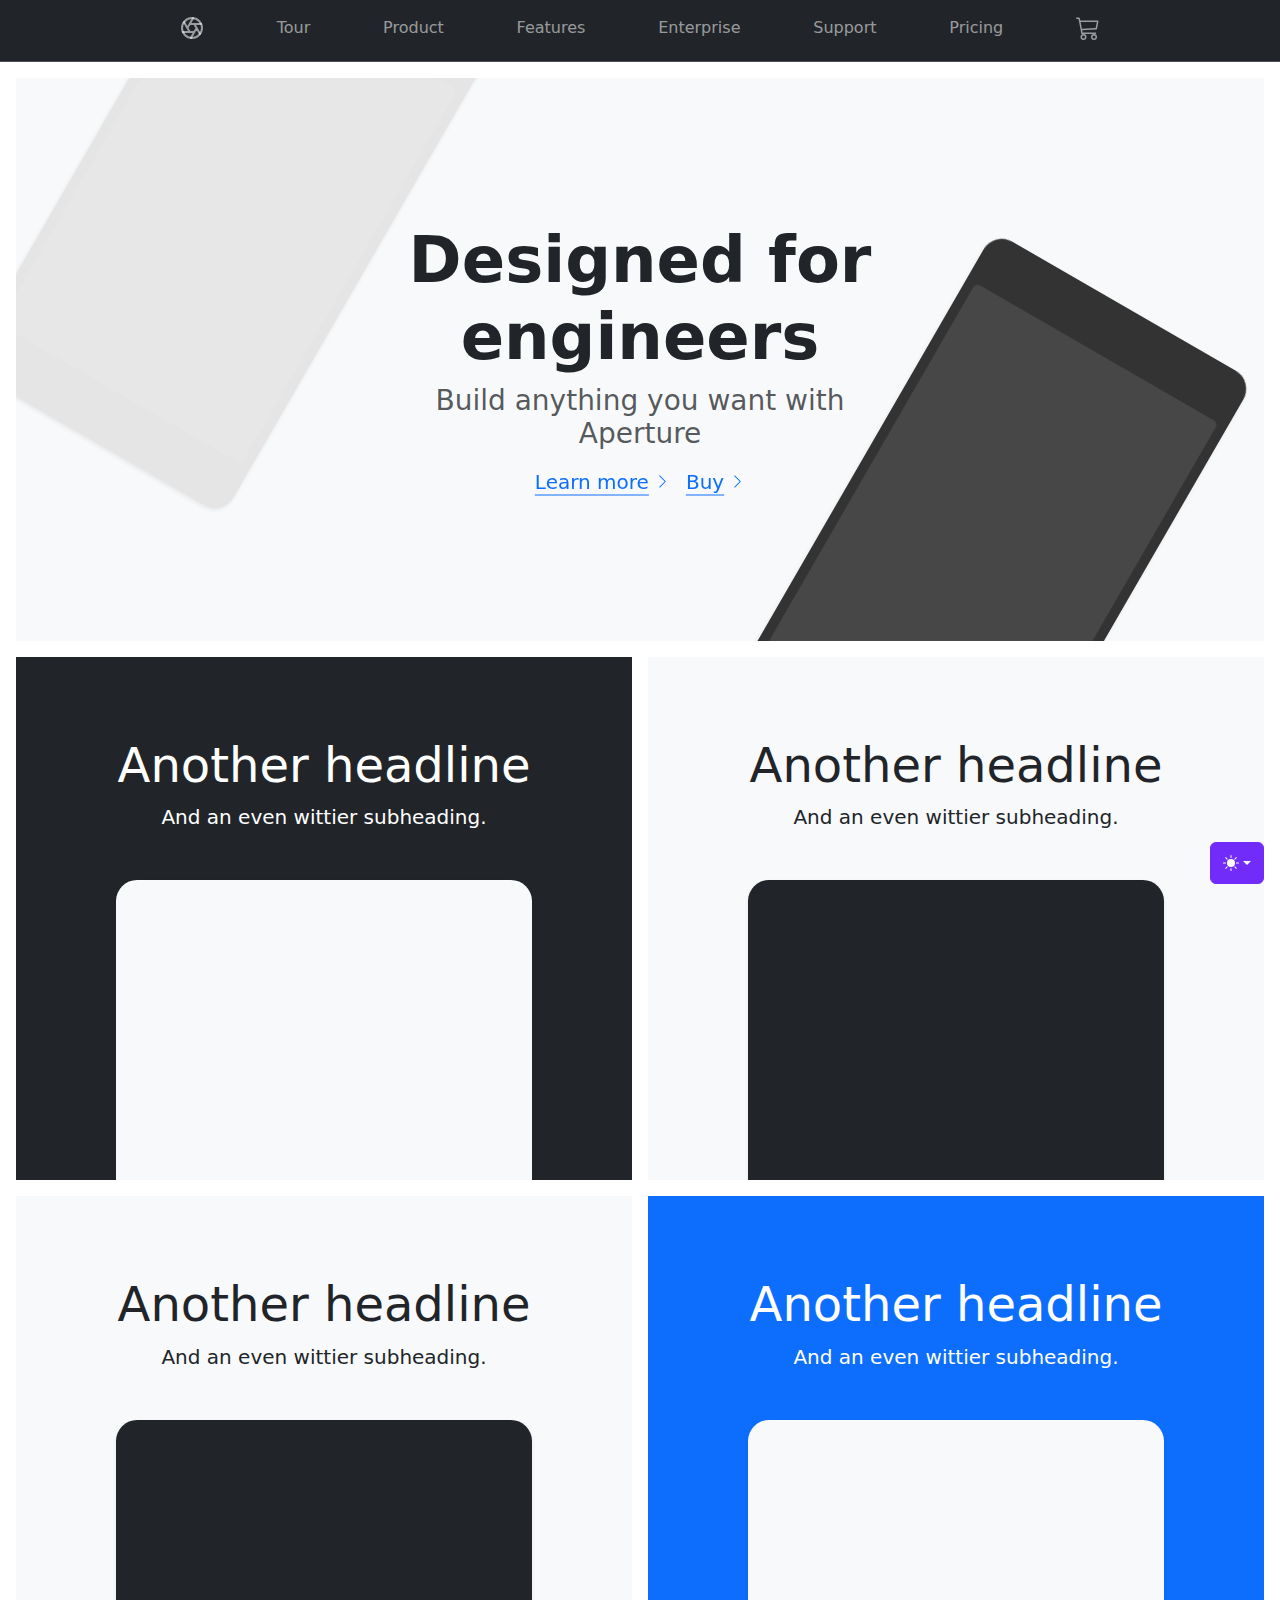
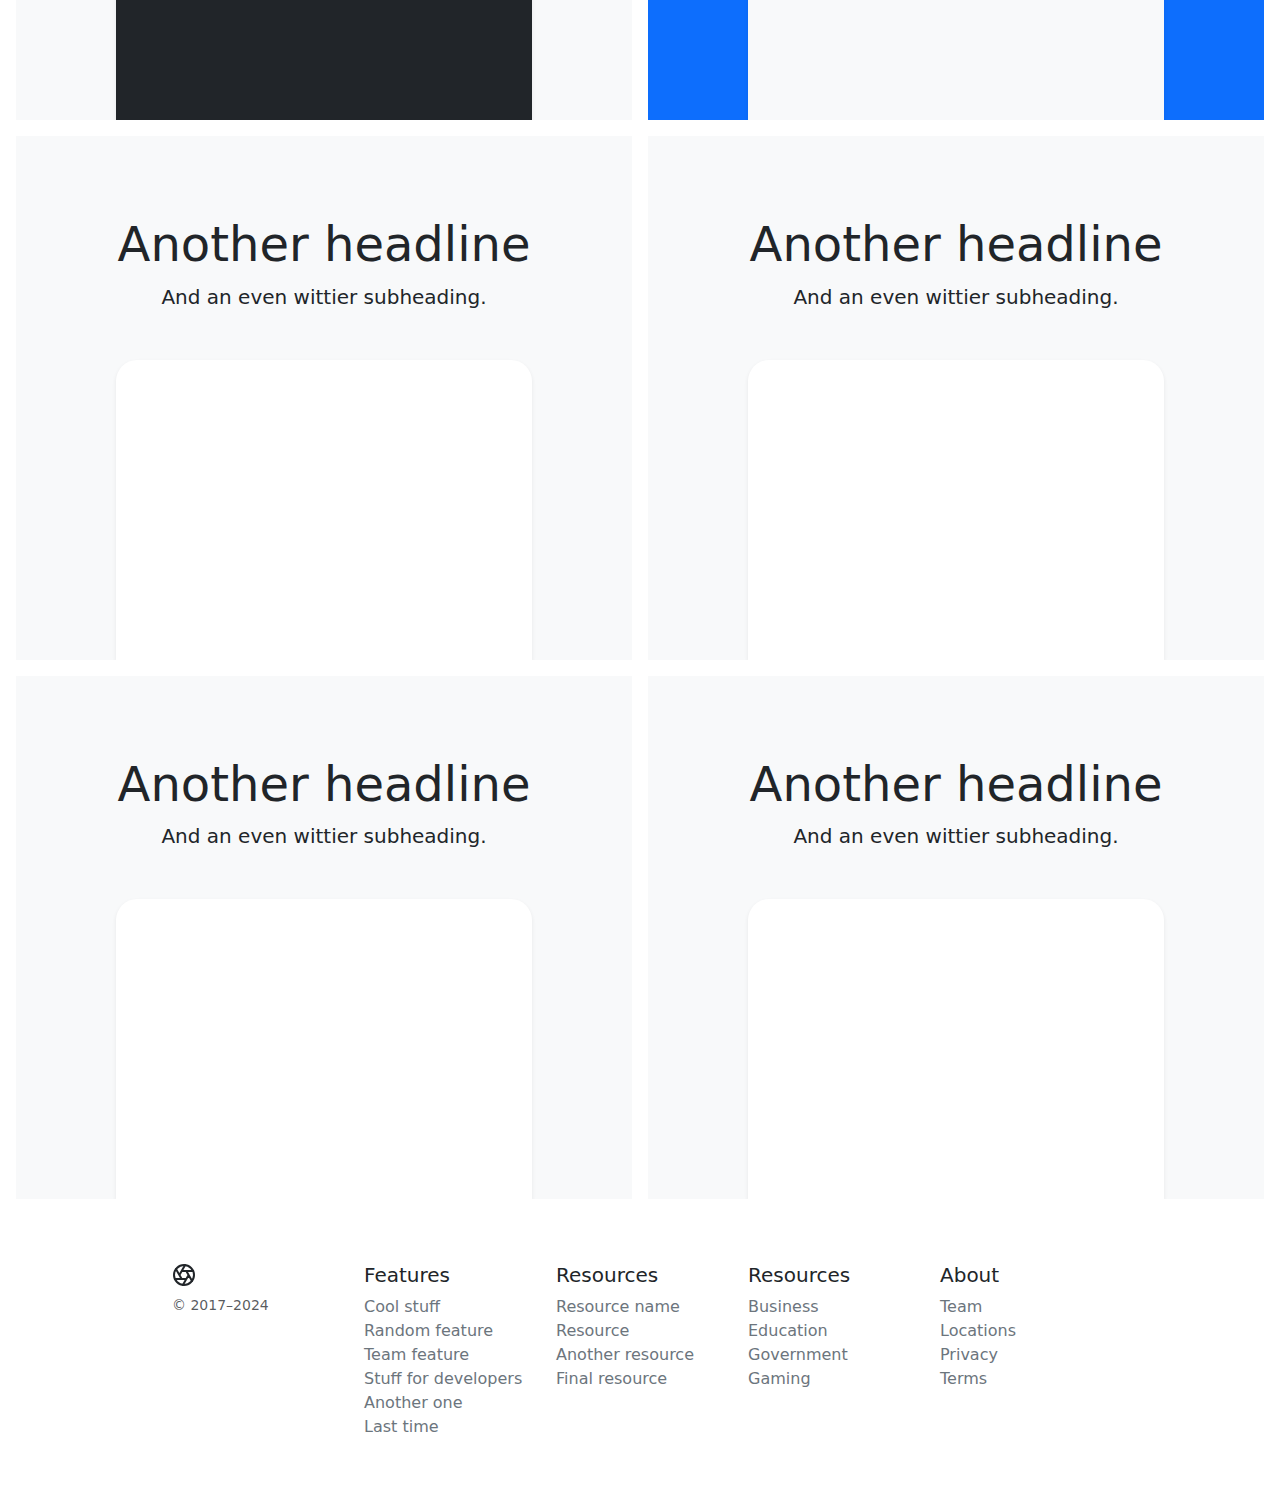
<file: image/Product example · Bootstrap v5.3.html>
<!DOCTYPE html>
<!-- saved from url=(0052)https://getbootstrap.com/docs/5.3/examples/product/# -->
<html lang="en" data-bs-theme="light"><head><meta http-equiv="Content-Type" content="text/html; charset=UTF-8"><script src="./Product example · Bootstrap v5.3_files/color-modes.js.download"></script>

    
    <meta name="viewport" content="width=device-width, initial-scale=1">
    <meta name="description" content="">
    <meta name="author" content="Mark Otto, Jacob Thornton, and Bootstrap contributors">
    <meta name="generator" content="Hugo 0.122.0">
    <title>Product example · Bootstrap v5.3</title>

    <link rel="canonical" href="https://getbootstrap.com/docs/5.3/examples/product/">

    

    <link rel="stylesheet" href="./Product example · Bootstrap v5.3_files/css@3">

<link href="./Product example · Bootstrap v5.3_files/bootstrap.min.css" rel="stylesheet" integrity="sha384-QWTKZyjpPEjISv5WaRU9OFeRpok6YctnYmDr5pNlyT2bRjXh0JMhjY6hW+ALEwIH" crossorigin="anonymous">

    <!-- Favicons -->
<link rel="apple-touch-icon" href="https://getbootstrap.com/docs/5.3/assets/img/favicons/apple-touch-icon.png" sizes="180x180">
<link rel="icon" href="https://getbootstrap.com/docs/5.3/assets/img/favicons/favicon-32x32.png" sizes="32x32" type="image/png">
<link rel="icon" href="https://getbootstrap.com/docs/5.3/assets/img/favicons/favicon-16x16.png" sizes="16x16" type="image/png">
<link rel="manifest" href="https://getbootstrap.com/docs/5.3/assets/img/favicons/manifest.json">
<link rel="mask-icon" href="https://getbootstrap.com/docs/5.3/assets/img/favicons/safari-pinned-tab.svg" color="#712cf9">
<link rel="icon" href="https://getbootstrap.com/docs/5.3/assets/img/favicons/favicon.ico">
<meta name="theme-color" content="#712cf9">


    <style>
      .bd-placeholder-img {
        font-size: 1.125rem;
        text-anchor: middle;
        -webkit-user-select: none;
        -moz-user-select: none;
        user-select: none;
      }

      @media (min-width: 768px) {
        .bd-placeholder-img-lg {
          font-size: 3.5rem;
        }
      }

      .b-example-divider {
        width: 100%;
        height: 3rem;
        background-color: rgba(0, 0, 0, .1);
        border: solid rgba(0, 0, 0, .15);
        border-width: 1px 0;
        box-shadow: inset 0 .5em 1.5em rgba(0, 0, 0, .1), inset 0 .125em .5em rgba(0, 0, 0, .15);
      }

      .b-example-vr {
        flex-shrink: 0;
        width: 1.5rem;
        height: 100vh;
      }

      .bi {
        vertical-align: -.125em;
        fill: currentColor;
      }

      .nav-scroller {
        position: relative;
        z-index: 2;
        height: 2.75rem;
        overflow-y: hidden;
      }

      .nav-scroller .nav {
        display: flex;
        flex-wrap: nowrap;
        padding-bottom: 1rem;
        margin-top: -1px;
        overflow-x: auto;
        text-align: center;
        white-space: nowrap;
        -webkit-overflow-scrolling: touch;
      }

      .btn-bd-primary {
        --bd-violet-bg: #712cf9;
        --bd-violet-rgb: 112.520718, 44.062154, 249.437846;

        --bs-btn-font-weight: 600;
        --bs-btn-color: var(--bs-white);
        --bs-btn-bg: var(--bd-violet-bg);
        --bs-btn-border-color: var(--bd-violet-bg);
        --bs-btn-hover-color: var(--bs-white);
        --bs-btn-hover-bg: #6528e0;
        --bs-btn-hover-border-color: #6528e0;
        --bs-btn-focus-shadow-rgb: var(--bd-violet-rgb);
        --bs-btn-active-color: var(--bs-btn-hover-color);
        --bs-btn-active-bg: #5a23c8;
        --bs-btn-active-border-color: #5a23c8;
      }

      .bd-mode-toggle {
        z-index: 1500;
      }

      .bd-mode-toggle .dropdown-menu .active .bi {
        display: block !important;
      }
    </style>

    
    <!-- Custom styles for this template -->
    <link href="./Product example · Bootstrap v5.3_files/product.css" rel="stylesheet">
  </head>
  <body style="">
    <svg xmlns="http://www.w3.org/2000/svg" class="d-none">
      <symbol id="check2" viewBox="0 0 16 16">
        <path d="M13.854 3.646a.5.5 0 0 1 0 .708l-7 7a.5.5 0 0 1-.708 0l-3.5-3.5a.5.5 0 1 1 .708-.708L6.5 10.293l6.646-6.647a.5.5 0 0 1 .708 0z"></path>
      </symbol>
      <symbol id="circle-half" viewBox="0 0 16 16">
        <path d="M8 15A7 7 0 1 0 8 1v14zm0 1A8 8 0 1 1 8 0a8 8 0 0 1 0 16z"></path>
      </symbol>
      <symbol id="moon-stars-fill" viewBox="0 0 16 16">
        <path d="M6 .278a.768.768 0 0 1 .08.858 7.208 7.208 0 0 0-.878 3.46c0 4.021 3.278 7.277 7.318 7.277.527 0 1.04-.055 1.533-.16a.787.787 0 0 1 .81.316.733.733 0 0 1-.031.893A8.349 8.349 0 0 1 8.344 16C3.734 16 0 12.286 0 7.71 0 4.266 2.114 1.312 5.124.06A.752.752 0 0 1 6 .278z"></path>
        <path d="M10.794 3.148a.217.217 0 0 1 .412 0l.387 1.162c.173.518.579.924 1.097 1.097l1.162.387a.217.217 0 0 1 0 .412l-1.162.387a1.734 1.734 0 0 0-1.097 1.097l-.387 1.162a.217.217 0 0 1-.412 0l-.387-1.162A1.734 1.734 0 0 0 9.31 6.593l-1.162-.387a.217.217 0 0 1 0-.412l1.162-.387a1.734 1.734 0 0 0 1.097-1.097l.387-1.162zM13.863.099a.145.145 0 0 1 .274 0l.258.774c.115.346.386.617.732.732l.774.258a.145.145 0 0 1 0 .274l-.774.258a1.156 1.156 0 0 0-.732.732l-.258.774a.145.145 0 0 1-.274 0l-.258-.774a1.156 1.156 0 0 0-.732-.732l-.774-.258a.145.145 0 0 1 0-.274l.774-.258c.346-.115.617-.386.732-.732L13.863.1z"></path>
      </symbol>
      <symbol id="sun-fill" viewBox="0 0 16 16">
        <path d="M8 12a4 4 0 1 0 0-8 4 4 0 0 0 0 8zM8 0a.5.5 0 0 1 .5.5v2a.5.5 0 0 1-1 0v-2A.5.5 0 0 1 8 0zm0 13a.5.5 0 0 1 .5.5v2a.5.5 0 0 1-1 0v-2A.5.5 0 0 1 8 13zm8-5a.5.5 0 0 1-.5.5h-2a.5.5 0 0 1 0-1h2a.5.5 0 0 1 .5.5zM3 8a.5.5 0 0 1-.5.5h-2a.5.5 0 0 1 0-1h2A.5.5 0 0 1 3 8zm10.657-5.657a.5.5 0 0 1 0 .707l-1.414 1.415a.5.5 0 1 1-.707-.708l1.414-1.414a.5.5 0 0 1 .707 0zm-9.193 9.193a.5.5 0 0 1 0 .707L3.05 13.657a.5.5 0 0 1-.707-.707l1.414-1.414a.5.5 0 0 1 .707 0zm9.193 2.121a.5.5 0 0 1-.707 0l-1.414-1.414a.5.5 0 0 1 .707-.707l1.414 1.414a.5.5 0 0 1 0 .707zM4.464 4.465a.5.5 0 0 1-.707 0L2.343 3.05a.5.5 0 1 1 .707-.707l1.414 1.414a.5.5 0 0 1 0 .708z"></path>
      </symbol>
    </svg>

    <div class="dropdown position-fixed bottom-0 end-0 mb-3 me-3 bd-mode-toggle">
      <button class="btn btn-bd-primary py-2 dropdown-toggle d-flex align-items-center" id="bd-theme" type="button" aria-expanded="false" data-bs-toggle="dropdown" aria-label="Toggle theme (auto)">
        <svg class="bi my-1 theme-icon-active" width="1em" height="1em"><use href="#circle-half"></use></svg>
        <span class="visually-hidden" id="bd-theme-text">Toggle theme</span>
      </button>
      <ul class="dropdown-menu dropdown-menu-end shadow" aria-labelledby="bd-theme-text">
        <li>
          <button type="button" class="dropdown-item d-flex align-items-center" data-bs-theme-value="light" aria-pressed="false">
            <svg class="bi me-2 opacity-50" width="1em" height="1em"><use href="#sun-fill"></use></svg>
            Light
            <svg class="bi ms-auto d-none" width="1em" height="1em"><use href="#check2"></use></svg>
          </button>
        </li>
        <li>
          <button type="button" class="dropdown-item d-flex align-items-center" data-bs-theme-value="dark" aria-pressed="false">
            <svg class="bi me-2 opacity-50" width="1em" height="1em"><use href="#moon-stars-fill"></use></svg>
            Dark
            <svg class="bi ms-auto d-none" width="1em" height="1em"><use href="#check2"></use></svg>
          </button>
        </li>
        <li>
          <button type="button" class="dropdown-item d-flex align-items-center active" data-bs-theme-value="auto" aria-pressed="true">
            <svg class="bi me-2 opacity-50" width="1em" height="1em"><use href="#circle-half"></use></svg>
            Auto
            <svg class="bi ms-auto d-none" width="1em" height="1em"><use href="#check2"></use></svg>
          </button>
        </li>
      </ul>
    </div>

    
<svg xmlns="http://www.w3.org/2000/svg" class="d-none">
  <symbol id="aperture" fill="none" stroke="currentColor" stroke-linecap="round" stroke-linejoin="round" stroke-width="2" viewBox="0 0 24 24">
    <circle cx="12" cy="12" r="10"></circle>
    <path d="M14.31 8l5.74 9.94M9.69 8h11.48M7.38 12l5.74-9.94M9.69 16L3.95 6.06M14.31 16H2.83m13.79-4l-5.74 9.94"></path>
  </symbol>
  <symbol id="cart" viewBox="0 0 16 16">
    <path d="M0 1.5A.5.5 0 0 1 .5 1H2a.5.5 0 0 1 .485.379L2.89 3H14.5a.5.5 0 0 1 .49.598l-1 5a.5.5 0 0 1-.465.401l-9.397.472L4.415 11H13a.5.5 0 0 1 0 1H4a.5.5 0 0 1-.491-.408L2.01 3.607 1.61 2H.5a.5.5 0 0 1-.5-.5zM3.102 4l.84 4.479 9.144-.459L13.89 4H3.102zM5 12a2 2 0 1 0 0 4 2 2 0 0 0 0-4zm7 0a2 2 0 1 0 0 4 2 2 0 0 0 0-4zm-7 1a1 1 0 1 1 0 2 1 1 0 0 1 0-2zm7 0a1 1 0 1 1 0 2 1 1 0 0 1 0-2z"></path>
  </symbol>
  <symbol id="chevron-right" viewBox="0 0 16 16">
    <path fill-rule="evenodd" d="M4.646 1.646a.5.5 0 0 1 .708 0l6 6a.5.5 0 0 1 0 .708l-6 6a.5.5 0 0 1-.708-.708L10.293 8 4.646 2.354a.5.5 0 0 1 0-.708z"></path>
  </symbol>
</svg>

<nav class="navbar navbar-expand-md bg-dark sticky-top border-bottom" data-bs-theme="dark">
  <div class="container">
    <a class="navbar-brand d-md-none" href="https://getbootstrap.com/docs/5.3/examples/product/#">
      <svg class="bi" width="24" height="24"><use xlink:href="#aperture"></use></svg>
      Aperture
    </a>
    <button class="navbar-toggler" type="button" data-bs-toggle="offcanvas" data-bs-target="#offcanvas" aria-controls="offcanvas" aria-label="Toggle navigation">
      <span class="navbar-toggler-icon"></span>
    </button>
    <div class="offcanvas offcanvas-end" tabindex="-1" id="offcanvas" aria-labelledby="offcanvasLabel">
      <div class="offcanvas-header">
        <h5 class="offcanvas-title" id="offcanvasLabel">Aperture</h5>
        <button type="button" class="btn-close" data-bs-dismiss="offcanvas" aria-label="Close"></button>
      </div>
      <div class="offcanvas-body">
        <ul class="navbar-nav flex-grow-1 justify-content-between">
          <li class="nav-item"><a class="nav-link" href="https://getbootstrap.com/docs/5.3/examples/product/#">
            <svg class="bi" width="24" height="24"><use xlink:href="#aperture"></use></svg>
          </a></li>
          <li class="nav-item"><a class="nav-link" href="https://getbootstrap.com/docs/5.3/examples/product/#">Tour</a></li>
          <li class="nav-item"><a class="nav-link" href="https://getbootstrap.com/docs/5.3/examples/product/#">Product</a></li>
          <li class="nav-item"><a class="nav-link" href="https://getbootstrap.com/docs/5.3/examples/product/#">Features</a></li>
          <li class="nav-item"><a class="nav-link" href="https://getbootstrap.com/docs/5.3/examples/product/#">Enterprise</a></li>
          <li class="nav-item"><a class="nav-link" href="https://getbootstrap.com/docs/5.3/examples/product/#">Support</a></li>
          <li class="nav-item"><a class="nav-link" href="https://getbootstrap.com/docs/5.3/examples/product/#">Pricing</a></li>
          <li class="nav-item"><a class="nav-link" href="https://getbootstrap.com/docs/5.3/examples/product/#">
            <svg class="bi" width="24" height="24"><use xlink:href="#cart"></use></svg>
          </a></li>
        </ul>
      </div>
    </div>
  </div>
</nav>

<main>
  <div class="position-relative overflow-hidden p-3 p-md-5 m-md-3 text-center bg-body-tertiary">
    <div class="col-md-6 p-lg-5 mx-auto my-5">
      <h1 class="display-3 fw-bold">Designed for engineers</h1>
      <h3 class="fw-normal text-muted mb-3">Build anything you want with Aperture</h3>
      <div class="d-flex gap-3 justify-content-center lead fw-normal">
        <a class="icon-link" href="https://getbootstrap.com/docs/5.3/examples/product/#">
          Learn more
          <svg class="bi"><use xlink:href="#chevron-right"></use></svg>
        </a>
        <a class="icon-link" href="https://getbootstrap.com/docs/5.3/examples/product/#">
          Buy
          <svg class="bi"><use xlink:href="#chevron-right"></use></svg>
        </a>
      </div>
    </div>
    <div class="product-device shadow-sm d-none d-md-block"></div>
    <div class="product-device product-device-2 shadow-sm d-none d-md-block"></div>
  </div>

  <div class="d-md-flex flex-md-equal w-100 my-md-3 ps-md-3">
    <div class="text-bg-dark me-md-3 pt-3 px-3 pt-md-5 px-md-5 text-center overflow-hidden">
      <div class="my-3 py-3">
        <h2 class="display-5">Another headline</h2>
        <p class="lead">And an even wittier subheading.</p>
      </div>
      <div class="bg-body-tertiary shadow-sm mx-auto" style="width: 80%; height: 300px; border-radius: 21px 21px 0 0;"></div>
    </div>
    <div class="bg-body-tertiary me-md-3 pt-3 px-3 pt-md-5 px-md-5 text-center overflow-hidden">
      <div class="my-3 p-3">
        <h2 class="display-5">Another headline</h2>
        <p class="lead">And an even wittier subheading.</p>
      </div>
      <div class="bg-dark shadow-sm mx-auto" style="width: 80%; height: 300px; border-radius: 21px 21px 0 0;"></div>
    </div>
  </div>

  <div class="d-md-flex flex-md-equal w-100 my-md-3 ps-md-3">
    <div class="bg-body-tertiary me-md-3 pt-3 px-3 pt-md-5 px-md-5 text-center overflow-hidden">
      <div class="my-3 p-3">
        <h2 class="display-5">Another headline</h2>
        <p class="lead">And an even wittier subheading.</p>
      </div>
      <div class="bg-dark shadow-sm mx-auto" style="width: 80%; height: 300px; border-radius: 21px 21px 0 0;"></div>
    </div>
    <div class="text-bg-primary me-md-3 pt-3 px-3 pt-md-5 px-md-5 text-center overflow-hidden">
      <div class="my-3 py-3">
        <h2 class="display-5">Another headline</h2>
        <p class="lead">And an even wittier subheading.</p>
      </div>
      <div class="bg-body-tertiary shadow-sm mx-auto" style="width: 80%; height: 300px; border-radius: 21px 21px 0 0;"></div>
    </div>
  </div>

  <div class="d-md-flex flex-md-equal w-100 my-md-3 ps-md-3">
    <div class="bg-body-tertiary me-md-3 pt-3 px-3 pt-md-5 px-md-5 text-center overflow-hidden">
      <div class="my-3 p-3">
        <h2 class="display-5">Another headline</h2>
        <p class="lead">And an even wittier subheading.</p>
      </div>
      <div class="bg-body shadow-sm mx-auto" style="width: 80%; height: 300px; border-radius: 21px 21px 0 0;"></div>
    </div>
    <div class="bg-body-tertiary me-md-3 pt-3 px-3 pt-md-5 px-md-5 text-center overflow-hidden">
      <div class="my-3 py-3">
        <h2 class="display-5">Another headline</h2>
        <p class="lead">And an even wittier subheading.</p>
      </div>
      <div class="bg-body shadow-sm mx-auto" style="width: 80%; height: 300px; border-radius: 21px 21px 0 0;"></div>
    </div>
  </div>

  <div class="d-md-flex flex-md-equal w-100 my-md-3 ps-md-3">
    <div class="bg-body-tertiary me-md-3 pt-3 px-3 pt-md-5 px-md-5 text-center overflow-hidden">
      <div class="my-3 p-3">
        <h2 class="display-5">Another headline</h2>
        <p class="lead">And an even wittier subheading.</p>
      </div>
      <div class="bg-body shadow-sm mx-auto" style="width: 80%; height: 300px; border-radius: 21px 21px 0 0;"></div>
    </div>
    <div class="bg-body-tertiary me-md-3 pt-3 px-3 pt-md-5 px-md-5 text-center overflow-hidden">
      <div class="my-3 py-3">
        <h2 class="display-5">Another headline</h2>
        <p class="lead">And an even wittier subheading.</p>
      </div>
      <div class="bg-body shadow-sm mx-auto" style="width: 80%; height: 300px; border-radius: 21px 21px 0 0;"></div>
    </div>
  </div>
</main>

<footer class="container py-5">
  <div class="row">
    <div class="col-12 col-md">
      <svg xmlns="http://www.w3.org/2000/svg" width="24" height="24" fill="none" stroke="currentColor" stroke-linecap="round" stroke-linejoin="round" stroke-width="2" class="d-block mb-2" role="img" viewBox="0 0 24 24"><title>Product</title><circle cx="12" cy="12" r="10"></circle><path d="M14.31 8l5.74 9.94M9.69 8h11.48M7.38 12l5.74-9.94M9.69 16L3.95 6.06M14.31 16H2.83m13.79-4l-5.74 9.94"></path></svg>
      <small class="d-block mb-3 text-body-secondary">© 2017–2024</small>
    </div>
    <div class="col-6 col-md">
      <h5>Features</h5>
      <ul class="list-unstyled text-small">
        <li><a class="link-secondary text-decoration-none" href="https://getbootstrap.com/docs/5.3/examples/product/#">Cool stuff</a></li>
        <li><a class="link-secondary text-decoration-none" href="https://getbootstrap.com/docs/5.3/examples/product/#">Random feature</a></li>
        <li><a class="link-secondary text-decoration-none" href="https://getbootstrap.com/docs/5.3/examples/product/#">Team feature</a></li>
        <li><a class="link-secondary text-decoration-none" href="https://getbootstrap.com/docs/5.3/examples/product/#">Stuff for developers</a></li>
        <li><a class="link-secondary text-decoration-none" href="https://getbootstrap.com/docs/5.3/examples/product/#">Another one</a></li>
        <li><a class="link-secondary text-decoration-none" href="https://getbootstrap.com/docs/5.3/examples/product/#">Last time</a></li>
      </ul>
    </div>
    <div class="col-6 col-md">
      <h5>Resources</h5>
      <ul class="list-unstyled text-small">
        <li><a class="link-secondary text-decoration-none" href="https://getbootstrap.com/docs/5.3/examples/product/#">Resource name</a></li>
        <li><a class="link-secondary text-decoration-none" href="https://getbootstrap.com/docs/5.3/examples/product/#">Resource</a></li>
        <li><a class="link-secondary text-decoration-none" href="https://getbootstrap.com/docs/5.3/examples/product/#">Another resource</a></li>
        <li><a class="link-secondary text-decoration-none" href="https://getbootstrap.com/docs/5.3/examples/product/#">Final resource</a></li>
      </ul>
    </div>
    <div class="col-6 col-md">
      <h5>Resources</h5>
      <ul class="list-unstyled text-small">
        <li><a class="link-secondary text-decoration-none" href="https://getbootstrap.com/docs/5.3/examples/product/#">Business</a></li>
        <li><a class="link-secondary text-decoration-none" href="https://getbootstrap.com/docs/5.3/examples/product/#">Education</a></li>
        <li><a class="link-secondary text-decoration-none" href="https://getbootstrap.com/docs/5.3/examples/product/#">Government</a></li>
        <li><a class="link-secondary text-decoration-none" href="https://getbootstrap.com/docs/5.3/examples/product/#">Gaming</a></li>
      </ul>
    </div>
    <div class="col-6 col-md">
      <h5>About</h5>
      <ul class="list-unstyled text-small">
        <li><a class="link-secondary text-decoration-none" href="https://getbootstrap.com/docs/5.3/examples/product/#">Team</a></li>
        <li><a class="link-secondary text-decoration-none" href="https://getbootstrap.com/docs/5.3/examples/product/#">Locations</a></li>
        <li><a class="link-secondary text-decoration-none" href="https://getbootstrap.com/docs/5.3/examples/product/#">Privacy</a></li>
        <li><a class="link-secondary text-decoration-none" href="https://getbootstrap.com/docs/5.3/examples/product/#">Terms</a></li>
      </ul>
    </div>
  </div>
</footer>
<script src="./Product example · Bootstrap v5.3_files/bootstrap.bundle.min.js.download" integrity="sha384-YvpcrYf0tY3lHB60NNkmXc5s9fDVZLESaAA55NDzOxhy9GkcIdslK1eN7N6jIeHz" crossorigin="anonymous"></script>

    

</body></html>
</file>
<file: image/Product example · Bootstrap v5.3_files/product.css>
.container {
  max-width: 960px;
}

.icon-link > .bi {
  width: .75em;
  height: .75em;
}

/*
 * Custom translucent site header
 */

.site-header {
  background-color: rgba(0, 0, 0, .85);
  -webkit-backdrop-filter: saturate(180%) blur(20px);
  backdrop-filter: saturate(180%) blur(20px);
}
.site-header a {
  color: #8e8e8e;
  transition: color .15s ease-in-out;
}
.site-header a:hover {
  color: #fff;
  text-decoration: none;
}

/*
 * Dummy devices (replace them with your own or something else entirely!)
 */

.product-device {
  position: absolute;
  right: 10%;
  bottom: -30%;
  width: 300px;
  height: 540px;
  background-color: #333;
  border-radius: 21px;
  transform: rotate(30deg);
}

.product-device::before {
  position: absolute;
  top: 10%;
  right: 10px;
  bottom: 10%;
  left: 10px;
  content: "";
  background-color: rgba(255, 255, 255, .1);
  border-radius: 5px;
}

.product-device-2 {
  top: -25%;
  right: auto;
  bottom: 0;
  left: 5%;
  background-color: #e5e5e5;
}


/*
 * Extra utilities
 */

.flex-equal > * {
  flex: 1;
}
@media (min-width: 768px) {
  .flex-md-equal > * {
    flex: 1;
  }
}
</file>
